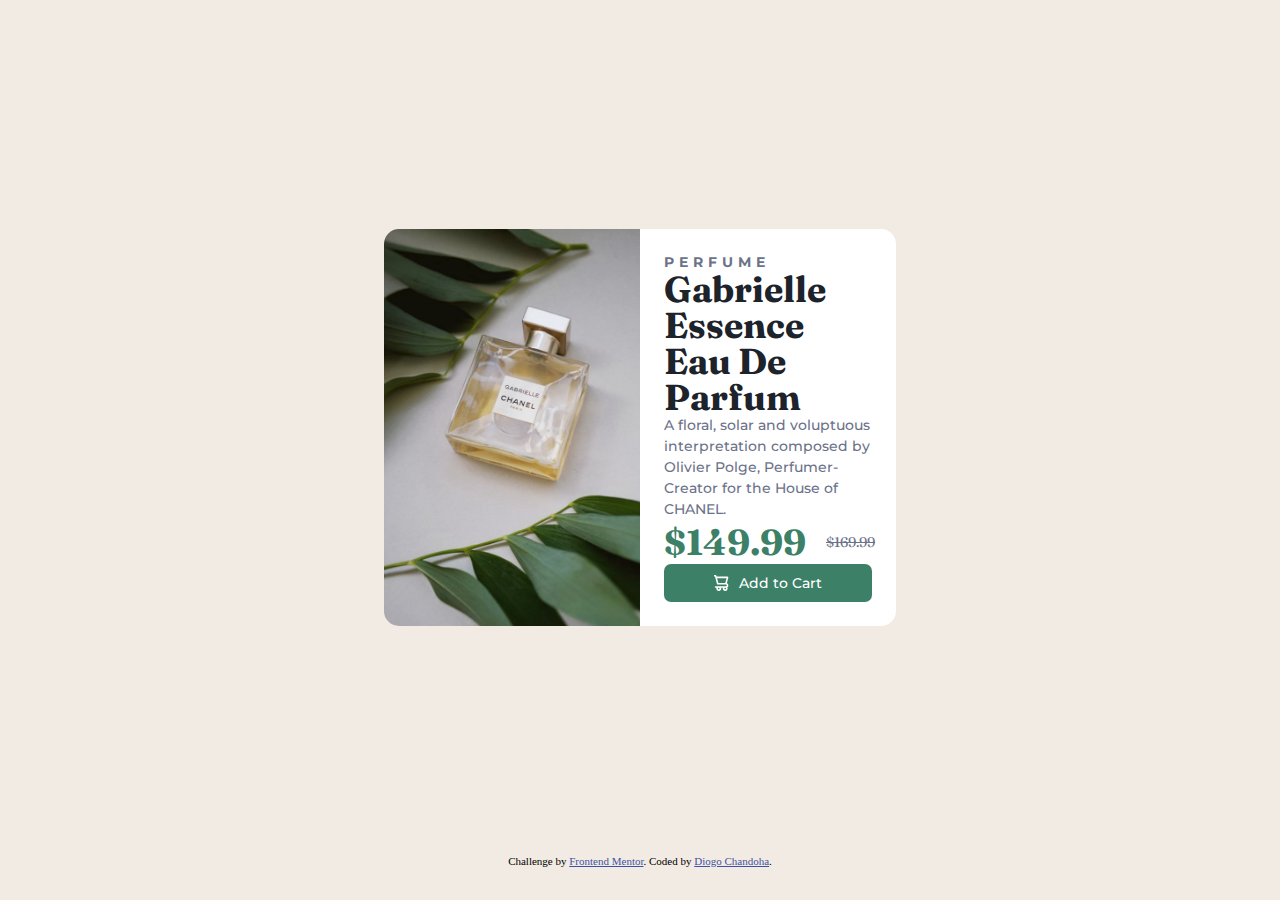
<file: index.html>
<!DOCTYPE html>
<html lang="en">
  <head>
    <meta charset="UTF-8" />
    <meta http-equiv="X-UA-Compatible" content="IE=edge" />
    <meta name="viewport" content="width=device-width, initial-scale=1.0" />
    <link
      rel="icon"
      type="image/png"
      sizes="32x32"
      href="./images/favicon-32x32.png"
    />
    <link rel="stylesheet" href="sass/main.css" />
    <link rel="preconnect" href="https://fonts.googleapis.com" />
    <link rel="preconnect" href="https://fonts.gstatic.com" crossorigin />
    <link
      href="https://fonts.googleapis.com/css2?family=Fraunces:opsz,wght@9..144,700&family=Montserrat:wght@500;700&display=swap"
      rel="stylesheet"
    />

    <title>Frontend Mentor | Product preview card component</title>

    <!-- Feel free to remove these styles or customise in your own stylesheet 👍 -->
    <style>
      .attribution {
        font-size: 11px;
        text-align: center;
      }
      .attribution a {
        color: hsl(228, 45%, 44%);
      }
    </style>
  </head>
  <body>
    <main class="container">
      <section class="card">
        <div class="card__img">
          <img
            src="images/image-product-desktop.jpg"
            alt="Perfume photo"
            class="card__img--desktop"
          />
          <img
            src="images/image-product-mobile.jpg"
            alt="Perfume photo"
            class="card__img--mobile"
          />
        </div>
        <div class="card__details">
          <h2 class="card__heading-2">Perfume</h2>
          <h1 class="card__heading-1">Gabrielle Essence Eau De Parfum</h1>

          <p class="card__text">
            A floral, solar and voluptuous interpretation composed by Olivier
            Polge, Perfumer-Creator for the House of CHANEL.
          </p>
          <div class="card__price">
            <p class="card__price--new">$149.99</p>
            <p class="card__price--old"><s>$169.99</s></p>
          </div>

          <div class="btn">
            <img src="images/icon-cart.svg" alt="Cart icon" class="btn__icon" />
            <a href="" class="btn__link">Add to Cart</a>
          </div>
        </div>
      </section>
    </main>
    <footer>
      <div class="attribution">
        Challenge by
        <a href="https://www.frontendmentor.io?ref=challenge" target="_blank"
          >Frontend Mentor</a
        >. Coded by
        <a href="https://www.frontendmentor.io/profile/BollaCH"
          >Diogo Chandoha</a
        >.
      </div>
    </footer>
  </body>
</html>
</file>
<file: sass/main.css>
*,
*::after,
*::before {
  margin: 0;
  padding: 0;
  box-sizing: inherit;
}

html {
  box-sizing: border-box;
  font-size: 62.5%;
}

body {
  background-color: hsl(30deg, 38%, 92%);
}

.container {
  display: flex;
  justify-content: center;
  align-items: center;
  min-height: 95vh;
  margin: auto;
}

.card {
  display: flex;
  width: 40vw;
  border-radius: 15px;
  overflow: hidden;
  justify-content: center;
}
.card__img {
  width: 50%;
}
.card__img--desktop {
  width: 100%;
  height: 100%;
  -o-object-fit: cover;
     object-fit: cover;
}
.card__img--mobile {
  width: 100%;
  display: none;
}
.card__details {
  width: 50%;
  background-color: hsl(0deg, 0%, 100%);
  padding: 2.4rem;
  display: flex;
  flex-direction: column;
  justify-content: space-between;
}
.card__heading-2 {
  font-size: 1.4rem;
  text-transform: uppercase;
  font-weight: 700;
  letter-spacing: 0.5rem;
  font-family: "Montserrat", sans-serif;
  color: hsl(228deg, 12%, 48%);
}
.card__heading-1 {
  font-size: 3.6rem;
  font-weight: 700;
  font-family: "Fraunces", serif;
  line-height: 1;
  color: hsl(212deg, 21%, 14%);
}
.card__text {
  font-family: "Montserrat", sans-serif;
  font-size: 1.4rem;
  line-height: 1.5;
  font-weight: 500;
  color: hsl(228deg, 12%, 48%);
}
.card__price {
  display: flex;
  align-items: center;
  font-family: "Fraunces", serif;
  gap: 2rem;
}
.card__price--new {
  font-size: 3.6rem;
  color: hsl(158deg, 36%, 37%);
  font-weight: 700;
}
.card__price--old {
  font-size: 1.4rem;
  color: hsl(228deg, 12%, 48%);
}

.btn {
  background-color: hsl(158deg, 36%, 37%);
  padding: 1rem 4rem;
  border-radius: 7px;
  display: flex;
  align-items: center;
  justify-content: center;
  gap: 1rem;
  font-family: "Montserrat", sans-serif;
}
.btn__link:link, .btn__link:visited {
  font-size: 1.4rem;
  color: hsl(0deg, 0%, 100%);
  font-weight: 500;
  text-decoration: none;
}
.btn:hover {
  background-image: linear-gradient(rgba(0, 0, 0, 0.5), rgba(0, 0, 0, 0.5));
}

@media screen and (max-width: 50em) {
  .card {
    width: 88vw;
    flex-direction: column;
  }
  .card__details {
    gap: 2rem;
    padding: 5rem;
  }
  .card__img {
    width: 100%;
  }
  .card__img--desktop {
    display: none;
  }
  .card__img--mobile {
    display: block;
  }
  .card__details {
    width: 100%;
  }
  .btn {
    padding: 2rem 4rem;
  }
}/*# sourceMappingURL=main.css.map */
</file>
